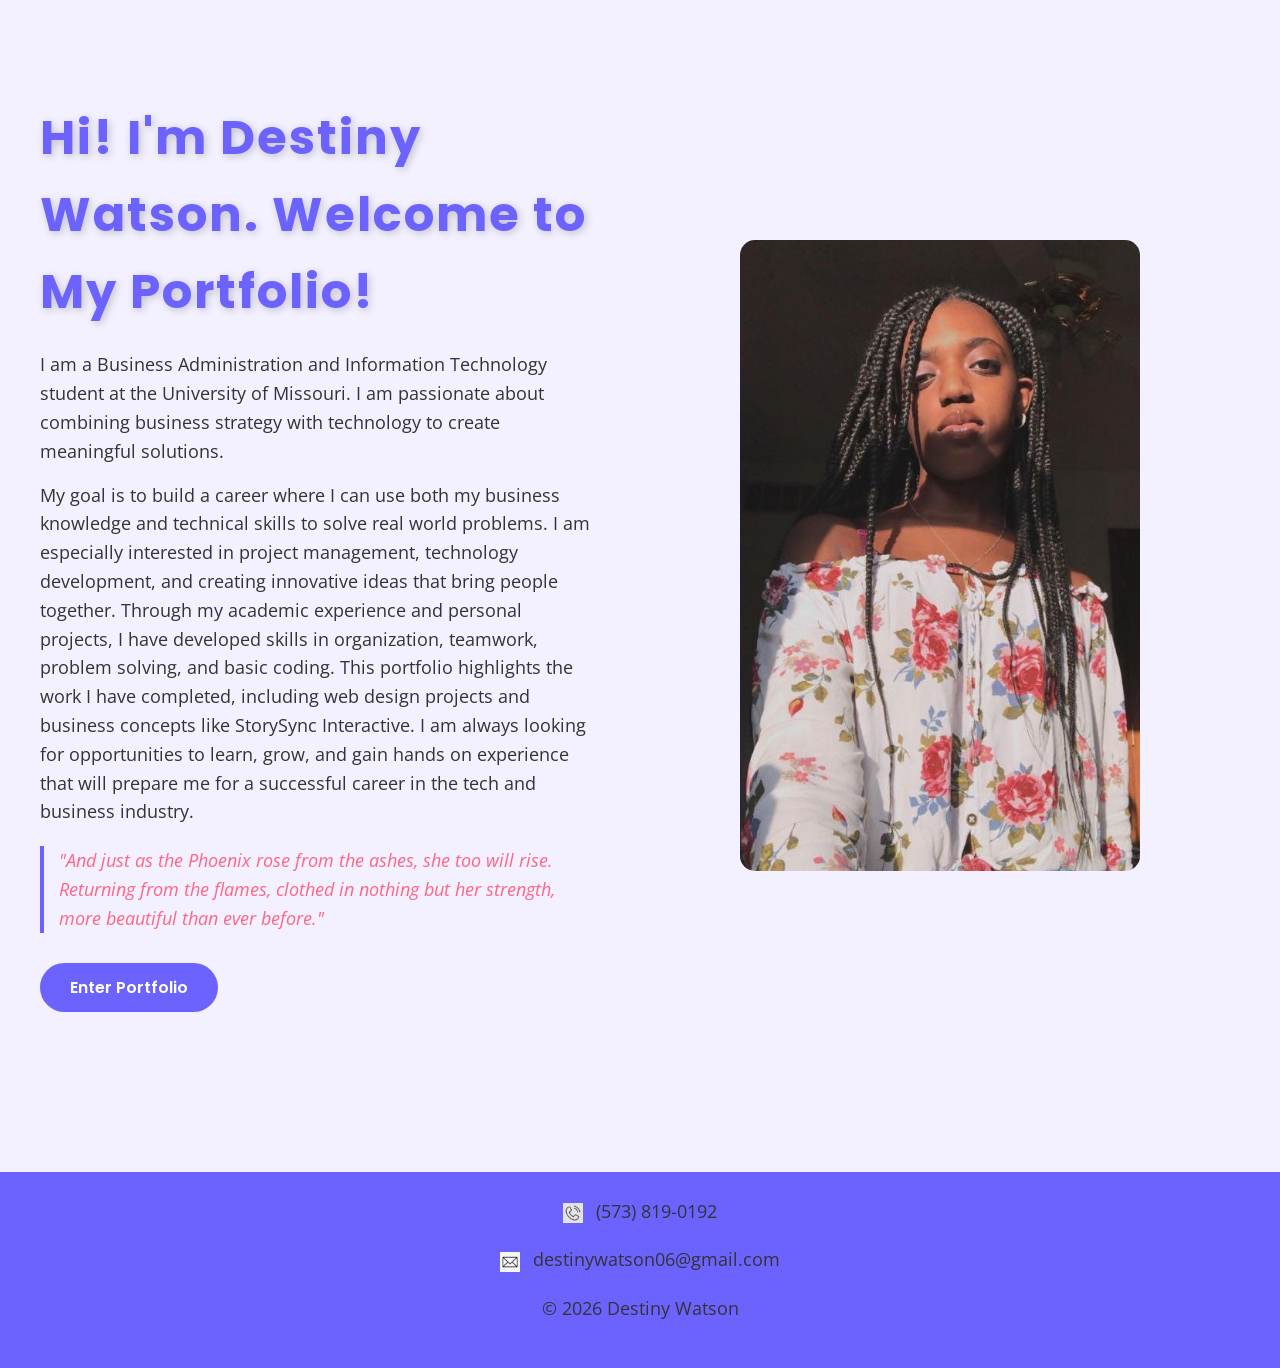
<file: webdevelopment/index.html>
<!DOCTYPE html>
<html lang="en">
<head>
    <meta charset="UTF-8">
    <meta name="viewport" content="width=device-width, initial-scale=1.0">
    <title>Welcome | Destiny Watson</title>
    
    <!-- Custom font used here -->
    <link href="https://fonts.googleapis.com/css2?family=Poppins:wght@600&family=Open+Sans&display=swap" rel="stylesheet">

    <!-- Favicon -->
    <link rel="shortcut icon" type="image/x-icon" href="favicon.ico">

    <link rel="stylesheet" href="styles.css">
    <link rel="stylesheet" href="nav.css">
</head>

<body class="welcome-page">

    <!-- HERO SECTION -->
    <section class="hero">
        <div class="hero-content">

            <!-- Text on the left -->
            <div class="text">
                <h1>Hi! I'm Destiny Watson. Welcome to My Portfolio!</h1>

                <p>
                    I am a Business Administration and Information Technology student at the University of Missouri. I am passionate about combining business strategy with technology to create meaningful solutions.
                </p>

                <!-- Purpose + goals -->
                <p>
                    My goal is to build a career where I can use both my business knowledge and technical skills to solve real world problems. I am especially interested in project management, technology development, and creating innovative ideas that bring people together. Through my academic experience and personal projects, I have developed skills in organization, teamwork, problem solving, and basic coding. This portfolio highlights the work I have completed, including web design projects and business concepts like StorySync Interactive. I am always looking for opportunities to learn, grow, and gain hands on experience that will prepare me for a successful career in the tech and business industry.
                </p>

                <blockquote class="quote">
                    "And just as the Phoenix rose from the ashes, she too will rise. Returning from the flames, clothed in nothing but her strength, more beautiful than ever before."
                </blockquote>

                <button onclick="location.href='about.html'">Enter Portfolio</button>
            </div>

            <!-- Image on the right -->
            <div class="image">
                <img src="destiny.jpg" alt="Destiny Watson portrait">
            </div>

        </div>
    </section>

    <!-- FOOTER -->
    <footer>
        <p>
            <img src="phone.png" class="icon" alt="Phone icon">
            (573) 819-0192
        </p>

        <p>
            <img src="email.png" class="icon" alt="Email icon">
            destinywatson06@gmail.com
        </p>

        <p>
            © 2026 Destiny Watson
        </p>
    </footer>

</body>
</html>
</file>
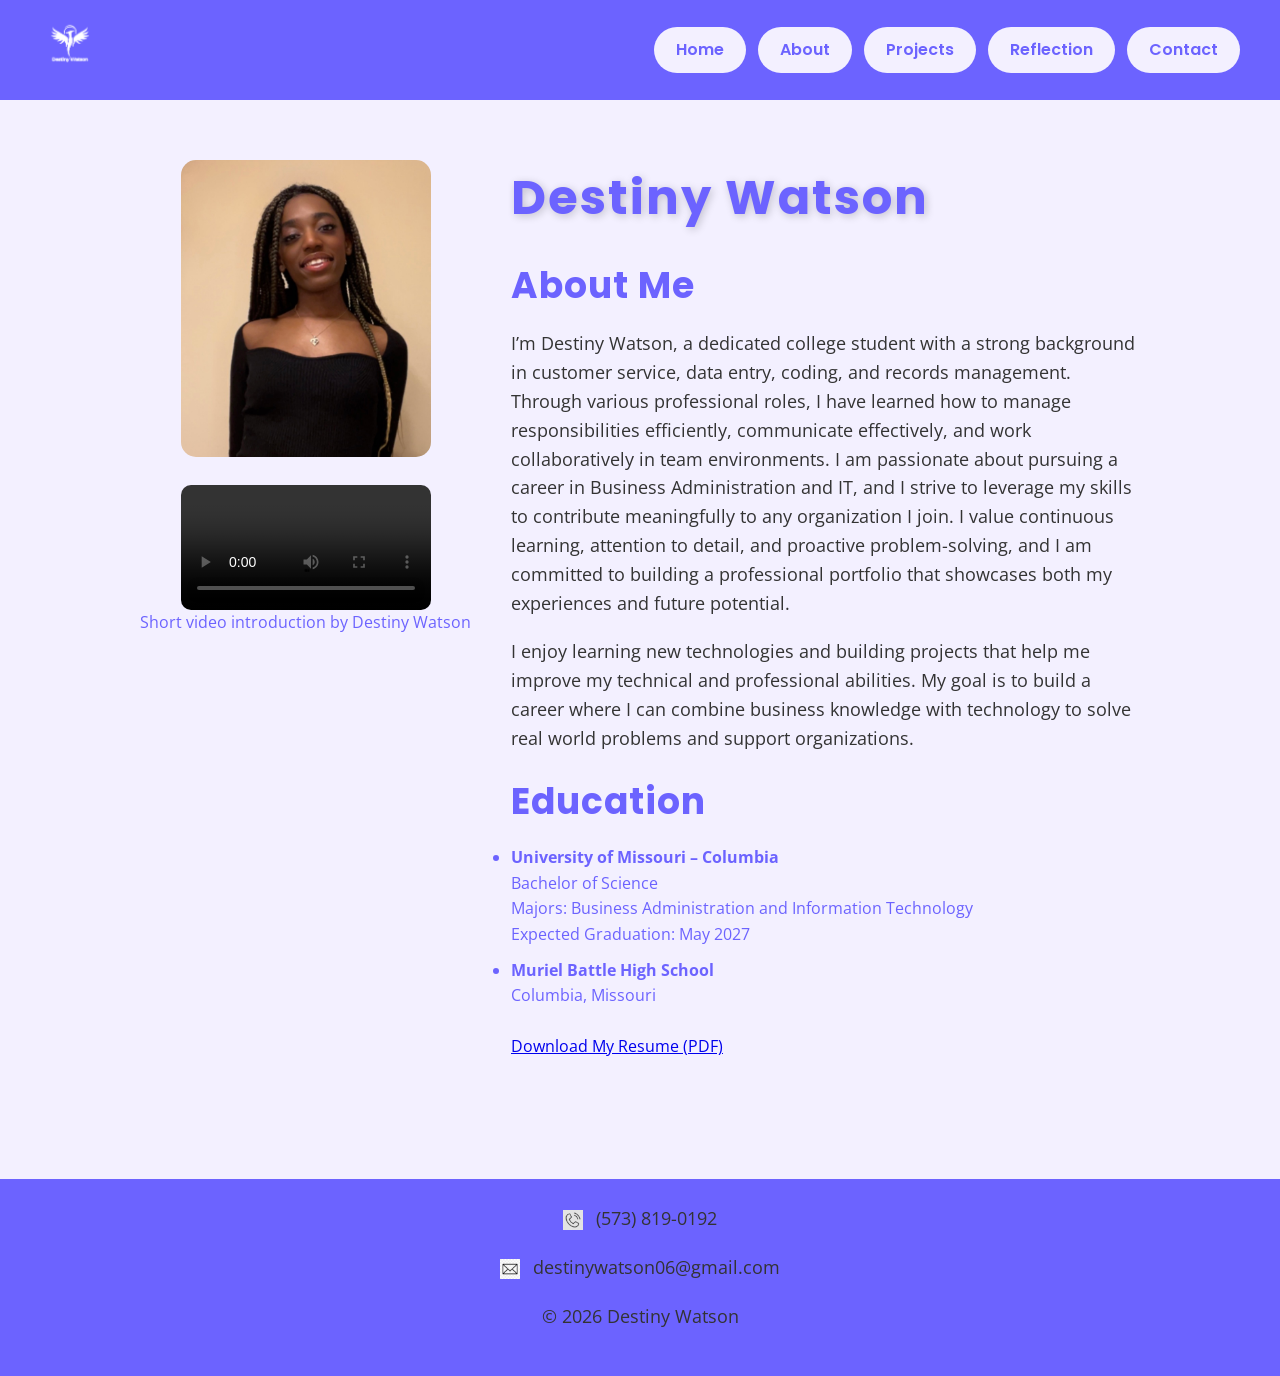
<file: webdevelopment/about.html>
<!DOCTYPE html>
<html lang="en">
<head>
    <title>About | Destiny Watson</title>
    
    <!-- Custom fonts -->
    <link href="https://fonts.googleapis.com/css2?family=Poppins:wght@600&family=Open+Sans&display=swap" rel="stylesheet">

    <link rel="shortcut icon" type="image/x-icon" href="favicon.ico">
    
    <link rel="stylesheet" href="styles.css">
    <link rel="stylesheet" href="nav.css">
</head>

<body>

<header>
    <img src="logo.png" alt="Logo">
    <nav>
        <a href="index.html">Home</a>
        <a href="about.html">About</a>
        <a href="projects.html">Projects</a>
        <a href="reflection.html">Reflection</a>
        <a href="contact.html">Contact</a>
    </nav>
</header>

<section class="section">

<div style="display:flex;align-items:flex-start;gap:40px;max-width:1000px;margin:auto;flex-wrap:wrap;">

    <!-- Headshot + Video Left -->
    <div style="text-align:center;">
        <img src="media/headshot.jpg" alt="Destiny Watson Headshot" style="width:250px;border-radius:15px;">

        <!-- Video -->
        <figure class="video-figure">
            <video controls class="profile-video">
                <source src="media/professional-video.mp4" type="video/mp4">
                Your browser does not support the video tag.
            </video>
            <figcaption>Short video introduction by Destiny Watson</figcaption>
        </figure>
    </div>

    <!-- About Content Right -->
    <div style="flex:1;min-width:300px;text-align:left;">

        <h1>Destiny Watson</h1>
        <h2>About Me</h2>

        <p>
            I’m Destiny Watson, a dedicated college student with a strong background in customer service,
            data entry, coding, and records management. Through various professional roles, I have learned
            how to manage responsibilities efficiently, communicate effectively, and work collaboratively in
            team environments. I am passionate about pursuing a career in Business Administration and IT,
            and I strive to leverage my skills to contribute meaningfully to any organization I join. I value
            continuous learning, attention to detail, and proactive problem-solving, and I am committed to
            building a professional portfolio that showcases both my experiences and future potential.
        </p>

        <p>
            I enjoy learning new technologies and building projects that help me improve my technical and professional abilities. 
            My goal is to build a career where I can combine business knowledge with technology to solve real world problems and support organizations.
        </p>

        <h2>Education</h2>

        <ul>
            <li>
                <strong>University of Missouri – Columbia</strong><br>
                Bachelor of Science<br>
                Majors: Business Administration and Information Technology<br>
                Expected Graduation: May 2027
            </li>

            <li style="margin-top:10px;">
                <strong>Muriel Battle High School</strong><br>
                Columbia, Missouri
            </li>
        </ul>

        <!-- Resume Button -->
        <div style="margin-top:25px;">
            <a href="resume.pdf" target="_blank" class="resume-link">
                Download My Resume (PDF)
            </a>
        </div>

    </div>
</div>

</section>

<!-- Footer -->
<footer>
    <p>
        <img src="phone.png" class="icon" alt="Phone icon">
        (573) 819-0192
    </p>

    <p>
        <img src="email.png" class="icon" alt="Email icon">
        destinywatson06@gmail.com
    </p>
    
    <p>
        © 2026 Destiny Watson
    </p>
</footer>

</body>
</html>
</file>
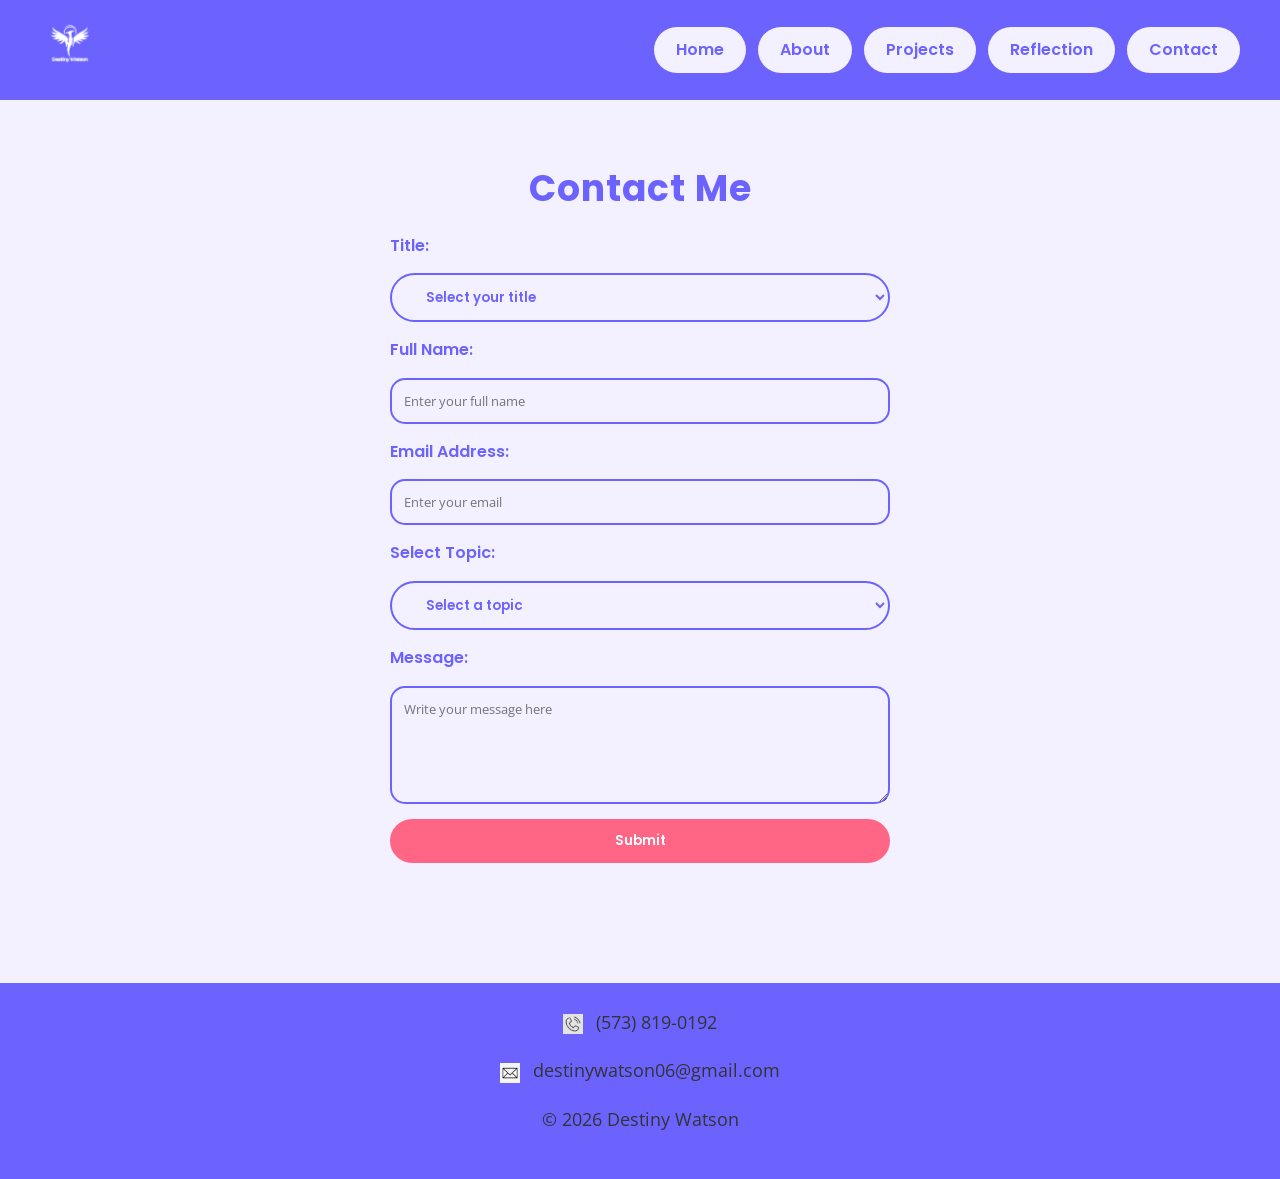
<file: webdevelopment/contact.html>
<!DOCTYPE html>
<html lang="en">
<head>
    <title>Contact | Destiny Watson</title>
    
    <!-- Custom font used here -->
    <link href="https://fonts.googleapis.com/css2?family=Poppins:wght@600&family=Open+Sans&display=swap" rel="stylesheet">

    <link rel="shortcut icon" type="image/x-icon" href="favicon.ico">

    <link rel="stylesheet" href="styles.css">
    <link rel="stylesheet" href="nav.css">
</head>

<body>

<header>
    <img src="logo.png" alt="Logo">

    <nav>
        <a href="index.html">Home</a>
        <a href="about.html">About</a>
        <a href="projects.html">Projects</a>
        <a href="reflection.html">Reflection</a>
        <a href="contact.html">Contact</a>
    </nav>
</header>

<section class="section">
    <h2>Contact Me</h2>

    <form>

        <!-- Title -->
        <label for="title">Title:</label>
        <select id="title" name="title" required>
            <option value="" disabled selected>Select your title</option>
            <option value="mr">Mr.</option>
            <option value="ms1">Miss.</option>
            <option value="ms2">Ms.</option>
            <option value="mrs">Mrs.</option>
            <option value="dr">Dr.</option>
        </select>

        <!-- Full Name -->
        <label for="name">Full Name:</label>
        <input type="text" id="name" name="name" placeholder="Enter your full name" required>

        <!-- Email -->
        <label for="email">Email Address:</label>
        <input type="email" id="email" name="email" placeholder="Enter your email" required>

        <!-- Topic -->
        <label for="topic">Select Topic:</label>
        <select id="topic" name="topic" required>
            <option value="" disabled selected>Select a topic</option>
            <option value="projects">Projects</option>
            <option value="career">Career</option>
            <option value="general">General Question</option>
        </select>

        <!-- Message -->
        <label for="message">Message:</label>
        <textarea id="message" name="message" placeholder="Write your message here" rows="5" required></textarea>

        <!-- Submit -->
        <button type="submit">Submit</button>

    </form>
</section>

<!-- Footer -->
<footer>
    <p>
        <img src="phone.png" class="icon" alt="Phone icon">
        (573) 819-0192
    </p>

    <p>
        <img src="email.png" class="icon" alt="Email icon">
        destinywatson06@gmail.com
    </p>

    <p>
        © 2026 Destiny Watson
    </p>
</footer>

</body>
</html>
</file>
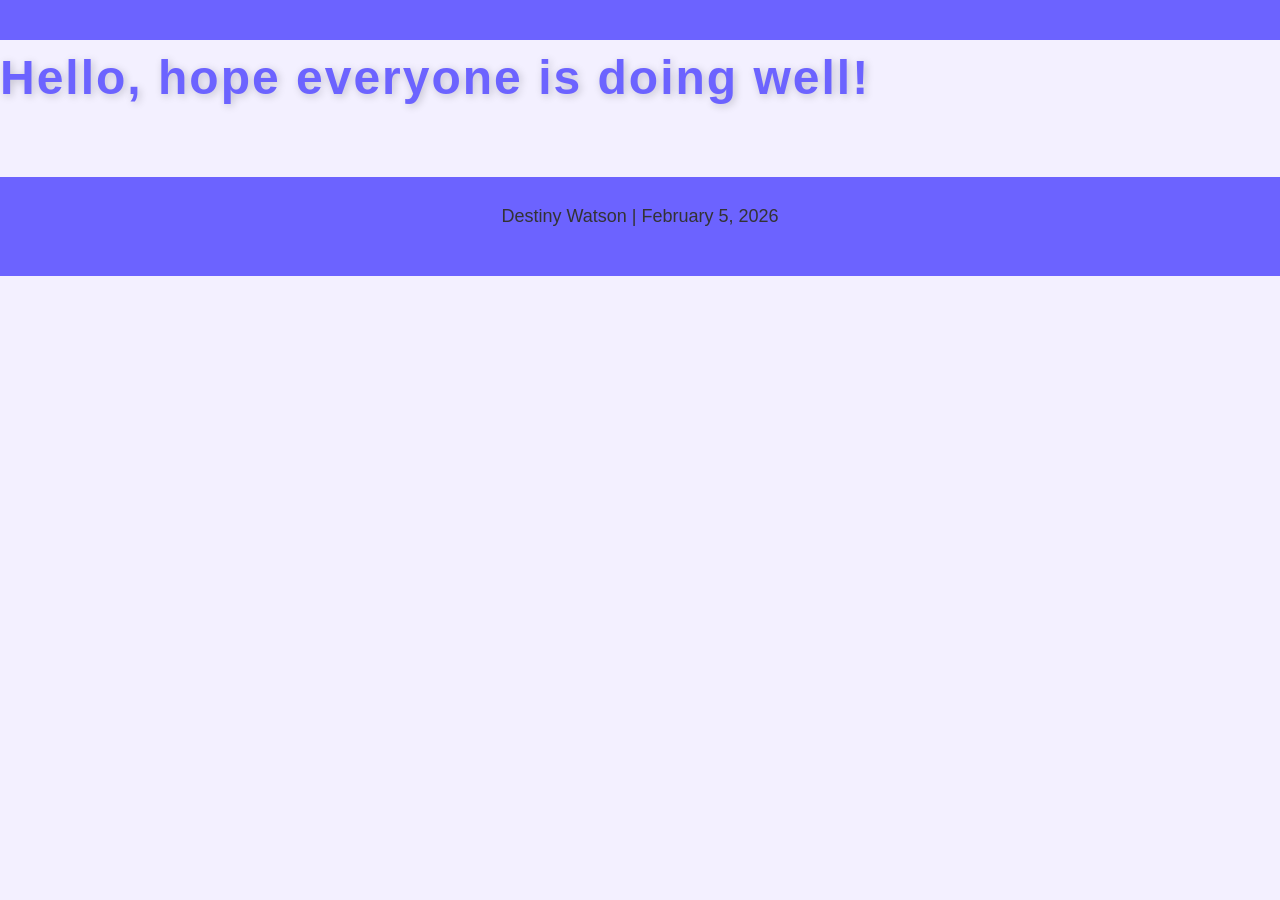
<file: webdevelopment/DestinyWatson.html>
<!DOCTYPE html>
<html lang="en">
<!--
  Name: Destiny Watson
  Date: February 5, 2026
  Course: Web Design Development (IS_LT-4355)
  Description: Reusable HTML boilerplate template.
-->

<head>
  <!-- Page settings and info -->
  <meta charset="utf-8">
  <meta name="viewport" content="width=device-width, initial-scale=1.0">
  <title>My Starter Template</title>
  <link rel="stylesheet" href="styles.css">
</head>

<body>
  <!--  Top area for logo and menu -->
  <header></header>

  <!-- Main content of the page -->
  <main>
    <h1>Hello, hope everyone is doing well!</h1>
  </main>

  <!-- Bottom section for copyright and info -->
  <footer>
    <p>Destiny Watson | February 5, 2026</p>
  </footer>
</body>
</html>
</file>
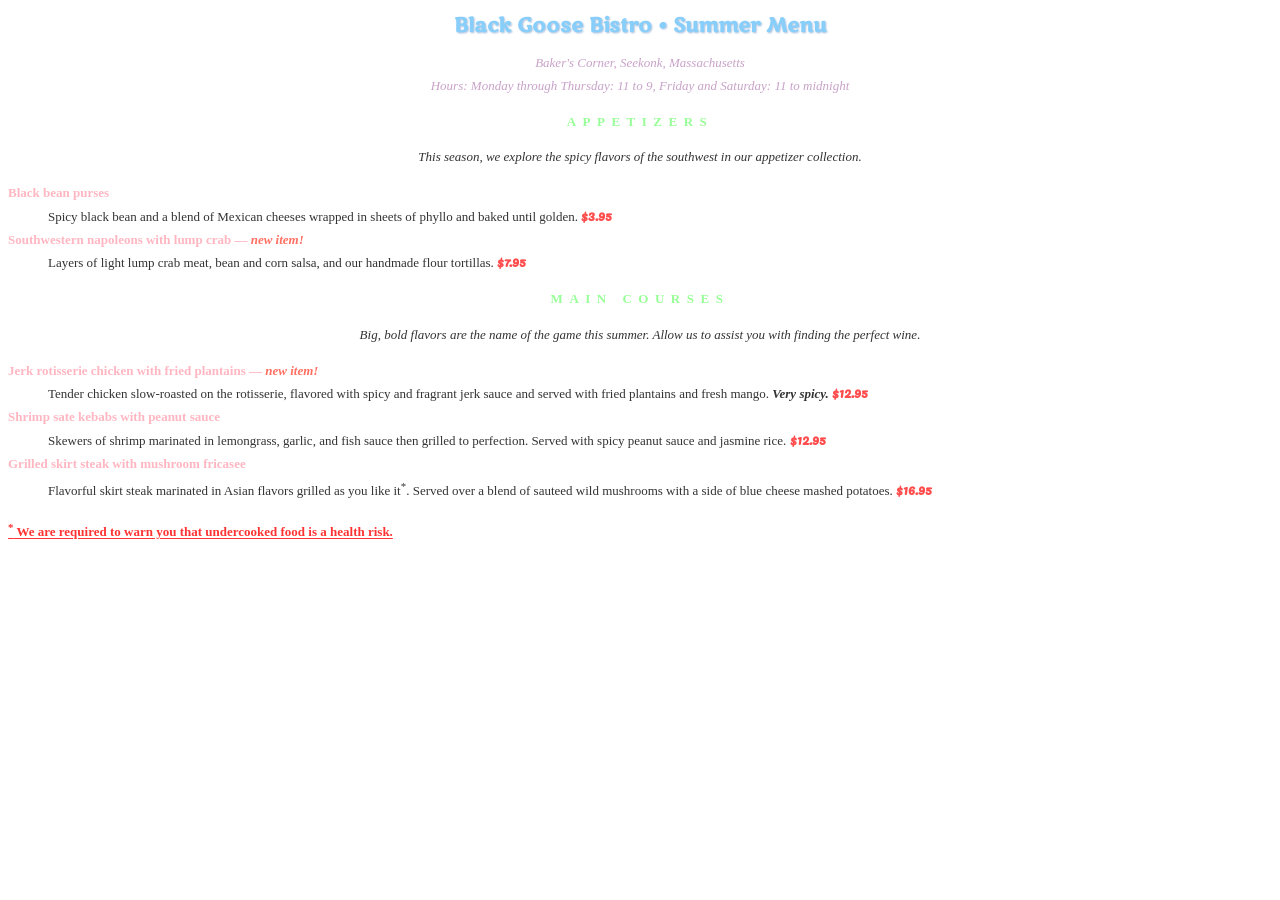
<file: webdevelopment/menu.html>
<!DOCTYPE html>
<html lang="en">

<head>
<meta charset="utf-8">
<title>Black Goose Bistro Summer Menu</title>

<!-- Google Web Fonts -->
<link href="https://fonts.googleapis.com/css?family=Marko+One|Pacifico" rel="stylesheet">

<style>
  /* Body font, size, and line spacing */
  body {
    font-family: Georgia, serif;
    font-size: small;
    line-height: 1.75em;
    color: #333; /* default dark gray text for readability */
    background-color: #fff;
  }

  /* Main heading font, size, color, and drop shadow */
  h1 {
    font: bold 1.5em "Marko One", Georgia, serif;
    color: #87CEFA; /* baby sky blue */
    text-align: center;
    text-shadow: .05em .05em .1em #B0C4DE; /* soft shadow */
  }

  /* Info section paragraph styling */
  #info p {
    font-style: italic;
    color: #C8A2C8; /* light lavender */
    text-align: center;
  }

  /* Center info section */
  #info {
    text-align: center;
  }

  /* Subheading font size, uppercase, letter spacing, color */
  h2 {
    font-size: 1em;
    text-transform: uppercase;
    letter-spacing: .5em;
    color: #98FF98; /* soft mint green */
    text-align: center;
  }

  /* Paragraphs immediately following h2 (descriptions) */
  h2 + p {
    text-align: center;
    font-style: italic;
  }

  /* All menu items bold and peachy pink */
  dt {
    font-weight: bold;
    color: #FFB6C1; /* peachy pink */
  }

  /* Make strong elements italic */
  strong {
    font-style: italic;
  }

  /* Only new items get bright coral color */
  dt strong {
    color: #FF6F61; /* bright coral */
  }

  /* Price styling - strawberry red */
  .price {
    color: #FF4D4D;
    font-family: "Pacifico", cursive;
    font-weight: bold;
  }

  /* Warning text styling - candy red, bold, underlined */
  .warning {
    color: #FF3333;
    font-weight: bold;
    text-decoration: underline;
  }
</style>
</head>

<body>

<div id="info">
  <h1>Black Goose Bistro &bull; Summer Menu</h1>

  <p>
    Baker's Corner, Seekonk, Massachusetts<br>
    <span class="label">Hours: Monday through Thursday:</span> 11 to 9,
    <span class="label">Friday and Saturday:</span> 11 to midnight
  </p>
</div>

<div id="appetizers">
  <h2>Appetizers</h2>
  <p>This season, we explore the spicy flavors of the southwest in our appetizer collection.</p>

  <dl>
    <dt>Black bean purses</dt>
    <dd>
      Spicy black bean and a blend of Mexican cheeses wrapped in sheets of phyllo and baked until golden.
      <span class="price">$3.95</span>
    </dd>

    <dt class="newitem">
      Southwestern napoleons with lump crab &mdash; <strong>new item!</strong>
    </dt>
    <dd>
      Layers of light lump crab meat, bean and corn salsa, and our handmade flour tortillas.
      <span class="price">$7.95</span>
    </dd>
  </dl>
</div>

<div id="entrees">
  <h2>Main Courses</h2>
  <p>
    Big, bold flavors are the name of the game this summer.
    Allow us to assist you with finding the perfect wine.
  </p>

  <dl>
    <dt class="newitem">
      Jerk rotisserie chicken with fried plantains &mdash; <strong>new item!</strong>
    </dt>
    <dd>
      Tender chicken slow-roasted on the rotisserie, flavored with spicy and fragrant jerk sauce
      and served with fried plantains and fresh mango.
      <strong>Very spicy.</strong>
      <span class="price">$12.95</span>
    </dd>

    <dt>Shrimp sate kebabs with peanut sauce</dt>
    <dd>
      Skewers of shrimp marinated in lemongrass, garlic, and fish sauce then grilled to perfection.
      Served with spicy peanut sauce and jasmine rice.
      <span class="price">$12.95</span>
    </dd>

    <dt>Grilled skirt steak with mushroom fricasee</dt>
    <dd>
      Flavorful skirt steak marinated in Asian flavors grilled as you like it<sup>*</sup>.
      Served over a blend of sauteed wild mushrooms with a side of blue cheese mashed potatoes.
      <span class="price">$16.95</span>
    </dd>
  </dl>
</div>

<p class="warning">
  <sup>*</sup> We are required to warn you that undercooked food is a health risk.
</p>

</body>
</html>
</file>
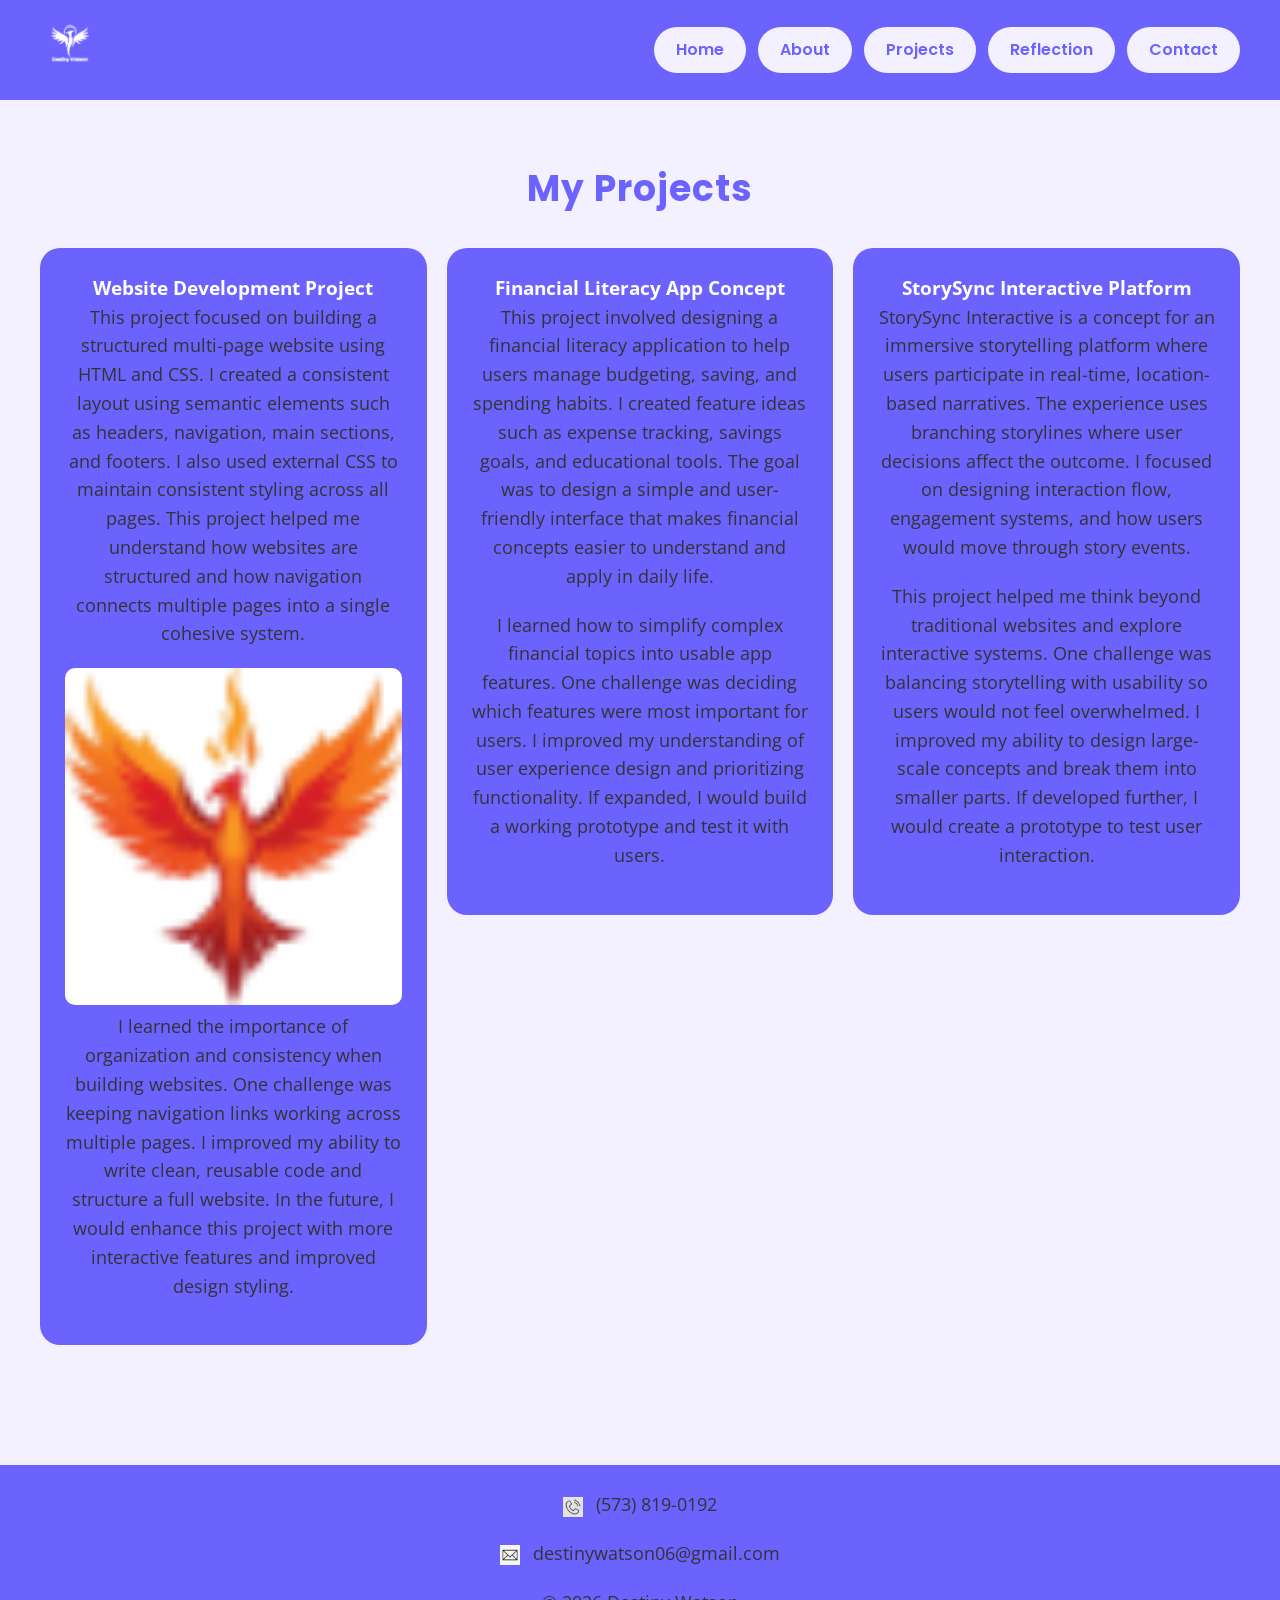
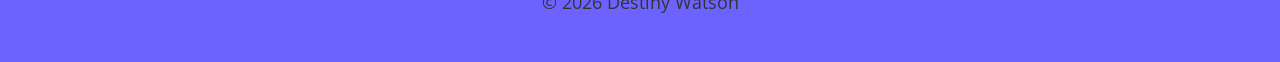
<file: webdevelopment/projects.html>
<!DOCTYPE html>
<html lang="en">
<head>
    <title>Projects | Destiny Watson</title>
    
    <!-- Custom font used here -->
    <link href="https://fonts.googleapis.com/css2?family=Poppins:wght@600&family=Open+Sans&display=swap" rel="stylesheet">

    <link rel="shortcut icon" type="image/x-icon" href="favicon.ico">

    <link rel="stylesheet" href="styles.css">
    <link rel="stylesheet" href="nav.css">
</head>

<body>

<header>
    <img src="logo.png" alt="Logo">

    <nav>
        <a href="index.html">Home</a>
        <a href="about.html">About</a>
        <a href="projects.html">Projects</a>
        <a href="reflection.html">Reflection</a>
        <a href="contact.html">Contact</a>
    </nav>
</header>

<section class="section">
    <h2>My Projects</h2>

    <div class="projects-grid">

        <!-- Project 1 -->
        <a href="#" class="project-link">
            <div class="project-card">
                <h3>Website Development Project</h3>

                <p>
                    This project focused on building a structured multi-page website using HTML and CSS. I created a consistent layout using semantic elements such as headers, navigation, main sections, and footers. I also used external CSS to maintain consistent styling across all pages. This project helped me understand how websites are structured and how navigation connects multiple pages into a single cohesive system.
                </p>

                <img src="favicon.ico" alt="Website Development Artifact" style="width:100%;border-radius:10px;">

                <p>
                    I learned the importance of organization and consistency when building websites. One challenge was keeping navigation links working across multiple pages. I improved my ability to write clean, reusable code and structure a full website. In the future, I would enhance this project with more interactive features and improved design styling.
                </p>
            </div>
        </a>

        <!-- Project 2 -->
        <a href="#" class="project-link">
            <div class="project-card">
                <h3>Financial Literacy App Concept</h3>

                <p>
                    This project involved designing a financial literacy application to help users manage budgeting, saving, and spending habits. I created feature ideas such as expense tracking, savings goals, and educational tools. The goal was to design a simple and user-friendly interface that makes financial concepts easier to understand and apply in daily life.
                </p>

                <p>
                    I learned how to simplify complex financial topics into usable app features. One challenge was deciding which features were most important for users. I improved my understanding of user experience design and prioritizing functionality. If expanded, I would build a working prototype and test it with users.
                </p>
            </div>
        </a>

        <!-- Project 3 -->
        <a href="#" class="project-link">
            <div class="project-card">
                <h3>StorySync Interactive Platform</h3>

                <p>
                    StorySync Interactive is a concept for an immersive storytelling platform where users participate in real-time, location-based narratives. The experience uses branching storylines where user decisions affect the outcome. I focused on designing interaction flow, engagement systems, and how users would move through story events.
                </p>

               
                <p>
                    This project helped me think beyond traditional websites and explore interactive systems. One challenge was balancing storytelling with usability so users would not feel overwhelmed. I improved my ability to design large-scale concepts and break them into smaller parts. If developed further, I would create a prototype to test user interaction.
                </p>
            </div>
        </a>

    </div>
</section>

<!-- Footer -->
<footer>
    <p>
        <img src="phone.png" class="icon" alt="Phone icon">
        (573) 819-0192
    </p>

    <p>
        <img src="email.png" class="icon" alt="Email icon">
        destinywatson06@gmail.com
    </p>

    <p>
        © 2026 Destiny Watson
    </p>
</footer>

</body>
</html>
</file>
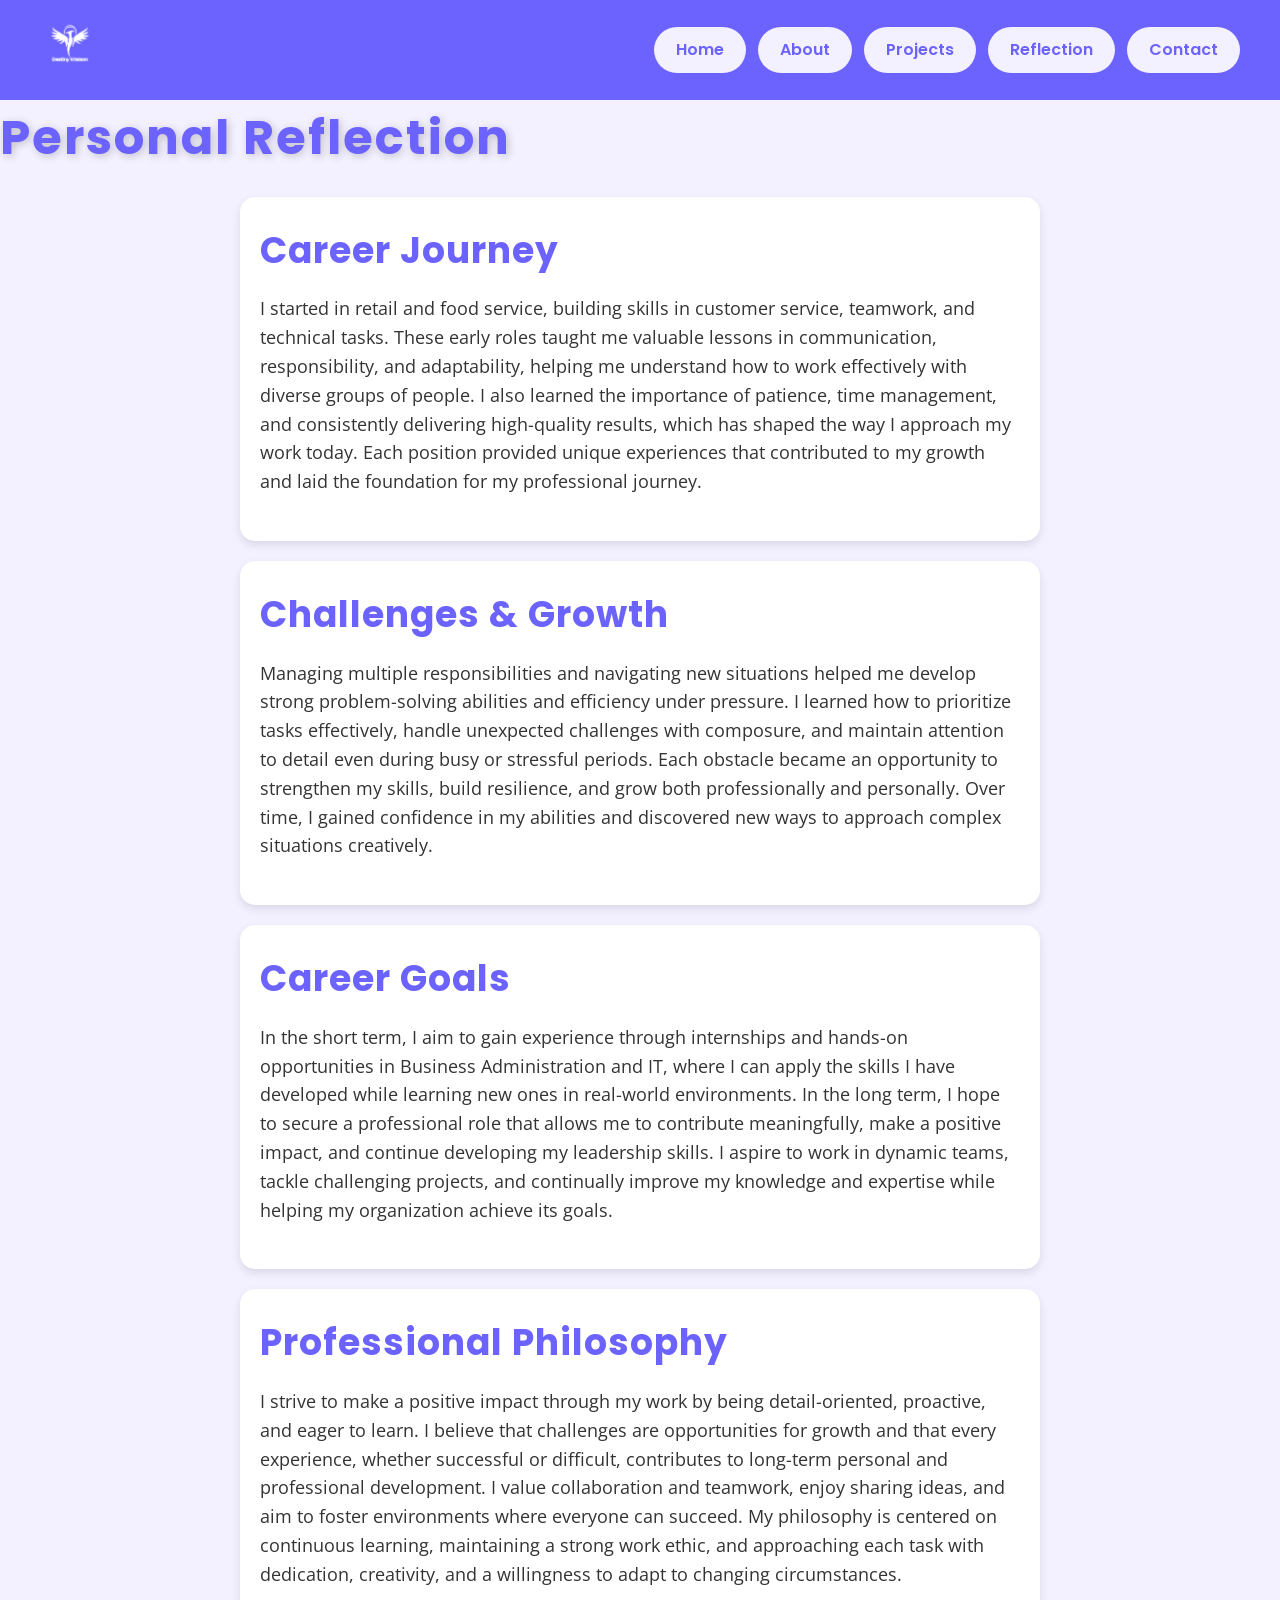
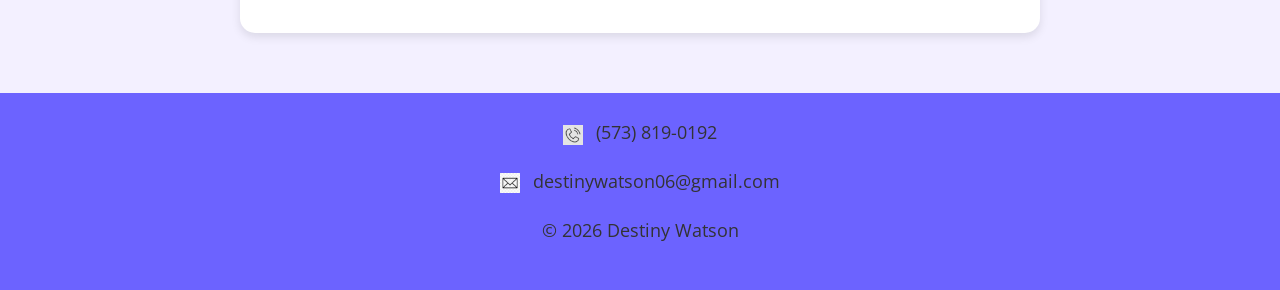
<file: webdevelopment/reflection.html>
<!DOCTYPE html>
<html lang="en">

<!--
Name: Destiny Watson
File: reflection.html
Date: March 2026
Course: Web Design Development
-->

<head>
    <meta charset="UTF-8">
    <title>Reflection | Destiny Watson</title>
    
    <!-- Custom font used here -->
    <link href="https://fonts.googleapis.com/css2?family=Poppins:wght@600&family=Open+Sans&display=swap" rel="stylesheet">

    <link rel="shortcut icon" type="image/x-icon" href="favicon.ico">

    <link rel="stylesheet" href="styles.css">
    <link rel="stylesheet" href="nav.css">
</head>

<body>

<header>
    <img src="logo.png" alt="Site Logo">

    <nav>
        <a href="index.html">Home</a>
        <a href="about.html">About</a>
        <a href="projects.html">Projects</a>
        <a href="reflection.html">Reflection</a>
        <a href="contact.html">Contact</a>
    </nav>
</header>

<main>
<section class="reflection-box">

    <h1>Personal Reflection</h1>

    <!-- Career Journey -->
    <div class="reflection-section">
        <h2>Career Journey</h2>
        <p>
            I started in retail and food service, building skills in customer service, teamwork, and technical tasks. These early roles taught me valuable lessons in communication, responsibility, and adaptability, helping me understand how to work effectively with diverse groups of people. I also learned the importance of patience, time management, and consistently delivering high-quality results, which has shaped the way I approach my work today. Each position provided unique experiences that contributed to my growth and laid the foundation for my professional journey.
        </p>
    </div>

    <!-- Challenges & Growth -->
    <div class="reflection-section">
        <h2>Challenges & Growth</h2>
        <p>
            Managing multiple responsibilities and navigating new situations helped me develop strong problem-solving abilities and efficiency under pressure. I learned how to prioritize tasks effectively, handle unexpected challenges with composure, and maintain attention to detail even during busy or stressful periods. Each obstacle became an opportunity to strengthen my skills, build resilience, and grow both professionally and personally. Over time, I gained confidence in my abilities and discovered new ways to approach complex situations creatively.
        </p>
    </div>

    <!-- Career Goals -->
    <div class="reflection-section">
        <h2>Career Goals</h2>
        <p>
            In the short term, I aim to gain experience through internships and hands-on opportunities in Business Administration and IT, where I can apply the skills I have developed while learning new ones in real-world environments. In the long term, I hope to secure a professional role that allows me to contribute meaningfully, make a positive impact, and continue developing my leadership skills. I aspire to work in dynamic teams, tackle challenging projects, and continually improve my knowledge and expertise while helping my organization achieve its goals.
        </p>
    </div>

    <!-- Professional Philosophy -->
    <div class="reflection-section">
        <h2>Professional Philosophy</h2>
        <p>
            I strive to make a positive impact through my work by being detail-oriented, proactive, and eager to learn. I believe that challenges are opportunities for growth and that every experience, whether successful or difficult, contributes to long-term personal and professional development. I value collaboration and teamwork, enjoy sharing ideas, and aim to foster environments where everyone can succeed. My philosophy is centered on continuous learning, maintaining a strong work ethic, and approaching each task with dedication, creativity, and a willingness to adapt to changing circumstances.
        </p>
    </div>

</section>
</main>

<!-- Footer -->
<footer>
    <p>
        <img src="phone.png" class="icon" alt="Phone icon">
        (573) 819-0192
    </p>

    <p>
        <img src="email.png" class="icon" alt="Email icon">
        destinywatson06@gmail.com
    </p>

    <p>
        © 2026 Destiny Watson
    </p>
</footer>

</body>
</html>
</file>
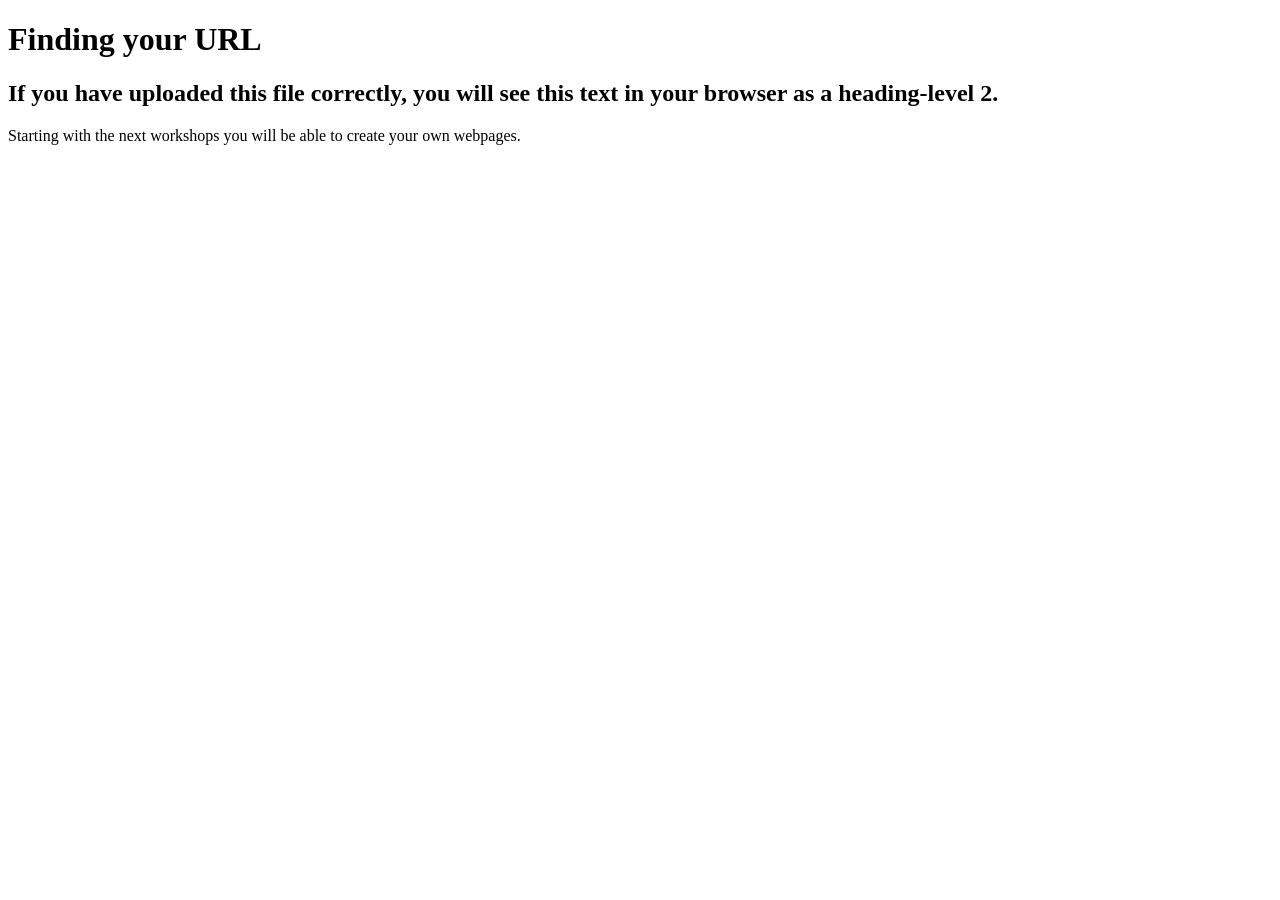
<file: webdevelopment/test.html>
<!DOCTYPE html>
<html>
    
    <head>
        <meta charset="utf-8">
       <title>Finding Your URL</title>
        <meta name="description" content="Finding your URL in GitHub">
    </head>
    <body>
        
        <h1>Finding your URL</h1>
        <h2>If you have uploaded this file correctly, you will see this text in your browser as a heading-level 2.</h2>
        
        <p>
            Starting with the next workshops you will be able to create your own webpages.
        </p>
        
    
    </body>
</html>
</file>
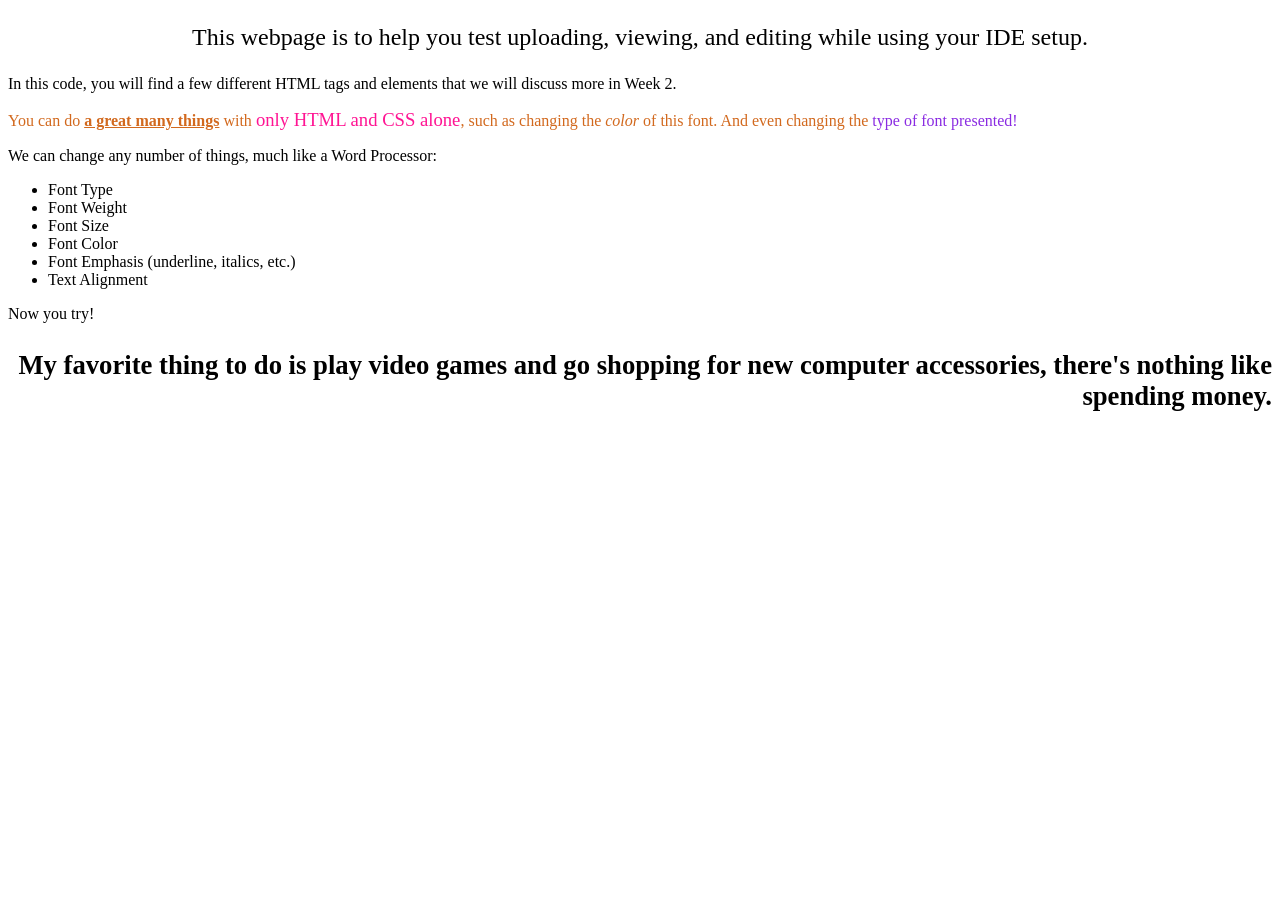
<file: webdevelopment/webpageTest.html>
<!DOCTYPE html>
<html lang="en-US">
<head>
    <title>testing your website</title>
    <meta charset="utf-8">
</head>
<body>
<p style="text-align: center; font-size: 18pt;">This webpage is to help you test uploading, viewing, and editing while using your IDE setup.</p>
    
<p>In this code, you will find a few different HTML tags and elements that we will discuss more in Week 2.</p>
    <p style="color:chocolate;">You can do <span style="font-weight: 600; text-decoration: underline;"> a great many things</span> with <span style="font-size: 14pt; color: deeppink;">only HTML and CSS alone</span>, such as changing the <em>color</em> of this font. And even changing the <span style="font-family: cursive; color:blueviolet;"> type of font presented!</span></p>
    <p>We can change any number of things, much like a Word Processor:</p>
    <ul>
    <li>Font Type</li>
        <li>Font Weight</li>
        <li>Font Size</li>
        <li>Font Color</li>
        <li>Font Emphasis (underline, italics, etc.)</li>
        <li>Text Alignment</li>
    </ul>
    <p> Now you try! </p>
    <p style="text-align: right; font-weight: bold; font-size: 20pt;"> My favorite thing to do is play video games and go shopping for new computer accessories, there's nothing like spending money.</p>
    
</body>
</html>
</file>
<file: webdevelopment/styles.css>
:root {
    --primary: #6C63FF;
    --secondary: #F3F0FF;
    --accent: #FF6584;
}

/* ---------------- RESET ---------------- */
* {
    margin: 0;
    padding: 0;
    box-sizing: border-box;
}

/* ---------------- BODY ---------------- */
body {
    font-family: 'Open Sans', sans-serif;
    background-color: var(--secondary);
    color: var(--primary);
    line-height: 1.6;
}

/* ---------------- HEADINGS & PARAGRAPHS ---------------- */
h1 {
    font-family: 'Poppins', sans-serif;
    font-size: 48px;
    color: var(--primary);
    margin-bottom: 20px;
    letter-spacing: 2px;
    text-shadow: 2px 2px 8px rgba(0,0,0,0.2);
}

h2 {
    font-family: 'Poppins', sans-serif;
    font-size: 36px;
    color: var(--primary);
    margin-bottom: 15px;
    letter-spacing: 1px;
}

p {
    font-size: 18px;
    color: #333333;
    margin-bottom: 20px;
}

/* ---------------- HEADER ---------------- */
header {
    background-color: var(--primary);
    padding: 20px 40px;
    display: flex;
    justify-content: space-between;
    align-items: center;
    flex-wrap: wrap;
}

header img {
    height: 60px;
}

/* ---------------- NAVIGATION ---------------- */
nav {
    display: flex;
    flex-wrap: wrap;
    gap: 12px;
}

nav a {
    text-decoration: none;
    font-family: 'Poppins', sans-serif;
    font-weight: 600;
    color: var(--primary);
    background-color: var(--secondary);
    padding: 10px 22px;
    border-radius: 50px;
    transition: 0.3s ease;
}

nav a:hover {
    background-color: var(--accent);
    color: white;
}

/* ---------------- HERO ---------------- */
.hero {
    display: flex;
    justify-content: center;
    align-items: center;
    padding: 100px 20px;
    background-color: var(--secondary);
}

.hero-content {
    display: flex;
    align-items: center;
    justify-content: space-between;
    gap: 50px;
    max-width: 1200px;
    width: 100%;
}

.hero-content .text {
    flex: 1 1 400px;
    max-width: 550px;
    text-align: left;
}

.hero-content .text h1 {
    font-size: 48px;
    margin-bottom: 20px;
}

.hero-content .text p {
    font-size: 18px;
    margin-bottom: 15px;
}

.hero-content .text .quote {
    font-size: 18px;
    font-style: italic;
    color: var(--accent);
    margin: 20px 0 30px 0;
    line-height: 1.6;
    border-left: 4px solid var(--primary);
    padding-left: 15px;
}

.hero-content .text button {
    padding: 12px 30px;
    font-size: 16px;
    background-color: var(--primary);
    color: #fff;
    border: none;
    border-radius: 50px;
    cursor: pointer;
    transition: 0.3s ease;
}

.hero-content .text button:hover {
    background-color: var(--accent);
}

.hero-content .image {
    flex: 1 1 400px;
    display: flex;
    justify-content: center;
}

/* ---------------- IMAGE FADE IN ANIMATION ---------------- */
@keyframes fadeIn {
    from {
        opacity: 0;
        transform: translateY(20px);
    }
    to {
        opacity: 1;
        transform: translateY(0);
    }
}

/* applies to ALL images */
img {
    animation: fadeIn 1s ease-in-out both;
    transition: transform 0.4s ease, box-shadow 0.4s ease;
}

/* optional hover effect */
img:hover {
    transform: scale(1.05);
}

/* hero image sizing */
.hero-content .image img {
    width: 100%;
    max-width: 400px;
    border-radius: 15px;
}

/* ---------------- SECTIONS ---------------- */
.section {
    padding: 60px 40px;
    text-align: center;
}

/* Reflection */
.reflection-section {
    background-color: #ffffff;
    border-radius: 15px;
    padding: 25px 20px;
    margin: 20px auto;
    max-width: 800px;
    box-shadow: 0 4px 10px rgba(0,0,0,0.1);
    text-align: left;
}

/* ---------------- BUTTONS ---------------- */
button {
    background-color: var(--accent);
    color: white;
    border: none;
    padding: 12px 30px;
    font-family: 'Poppins', sans-serif;
    font-weight: 600;
    border-radius: 50px;
    cursor: pointer;
    transition: 0.3s ease;
}

button:hover {
    background-color: var(--primary);
}

/* ---------------- PROJECT GRID ---------------- */
.projects-grid {
    display: grid;
    grid-template-columns: repeat(3, 1fr);
    gap: 20px;
    margin-top: 30px;
}

.project-card {
    background-color: var(--primary);
    color: white;
    padding: 25px;
    border-radius: 20px;
    transition: 0.3s ease;
}

.project-card:hover {
    transform: translateY(-5px);
}

.project-link {
    text-decoration: none;
    color: inherit;
}

/* ---------------- CONTACT FORM ---------------- */
form {
    max-width: 500px;
    margin: 0 auto;
    display: flex;
    flex-direction: column;
    gap: 15px;
}

label {
    font-family: 'Poppins', sans-serif;
    font-weight: 600;
    color: var(--primary);
    text-align: left;
}

input, textarea {
    padding: 12px;
    border-radius: 15px;
    border: 2px solid var(--primary);
    font-family: 'Open Sans', sans-serif;
    background-color: var(--secondary);
}

/* ---------------- SELECT ---------------- */
select {
    padding: 12px 30px;
    border-radius: 50px;
    border: 2px solid var(--primary);
    font-family: 'Poppins', sans-serif;
    font-weight: 600;
    background-color: var(--secondary);
    color: var(--primary);
    cursor: pointer;
    transition: 0.3s ease;
}

select:hover {
    background-color: var(--accent);
    color: white;
}

select:focus {
    outline: none;
    border-color: var(--accent);
    box-shadow: 0 0 5px rgba(108,99,255,0.5);
}

/* ---------------- ABOUT PAGE VIDEO ---------------- */
.profile-video {
    width: 250px !important;
    height: auto;
    display: block;
    margin: 0 auto;
    border-radius: 10px;
}

.video-figure {
    margin-top: 20px;
    text-align: center;
}

/* ---------------- FOOTER ICON ANIMATION ---------------- */
.icon {
    width: 20px;
    vertical-align: middle;
    margin-right: 8px;
    transition: transform 0.3s ease, filter 0.3s ease;
}

.icon:hover {
    transform: scale(1.3);
    filter: drop-shadow(0 0 8px var(--accent));
}

.icon {
    animation: none !important;
}

/* ---------------- FOOTER ---------------- */
footer {
    background-color: var(--primary);
    color: white;
    text-align: center;
    padding: 25px;
    margin-top: 60px;
    font-size: 14px;
}

/* ---------------- RESPONSIVE ---------------- */
@media (max-width: 992px) {
    .projects-grid {
        grid-template-columns: repeat(2, 1fr);
    }
}

@media (max-width: 768px) {
    header {
        flex-direction: column;
        gap: 15px;
    }

    nav {
        justify-content: center;
    }

    .projects-grid {
        grid-template-columns: 1fr;
    }

    h2 {
        font-size: 24px;
    }

    .section {
        padding: 40px 20px;
    }

    .hero-content {
        flex-direction: column;
        text-align: center;
    }

    .hero-content .text {
        max-width: 100%;
    }

    .hero-content .image img {
        max-width: 300px;
        margin: 0 auto;
    }
}

/* ---------------- PROJECT PAGE ---------------- */
.projects-container {
    display: grid;
    grid-template-columns: repeat(2, 1fr);
    gap: 30px;
    padding: 40px;
}

.project-item {
    display: flex;
    gap: 20px;
    background-color: white;
    padding: 20px;
    border-radius: 15px;
    box-shadow: 0 4px 10px rgba(0,0,0,0.1);
}

.project-item img,
.project-item iframe {
    width: 200px;
    border-radius: 10px;
}

.project-item .text {
    flex: 1;
}

@media (max-width: 768px) {
    .projects-container {
        grid-template-columns: 1fr;
    }

    .project-item {
        flex-direction: column;
        text-align: center;
    }

    .project-item img,
    .project-item iframe {
        width: 100%;
    }
}

/* ---------------- PRINT STYLES ---------------- */
@media print {

    /* PAGE SETUP */
    body {
        margin: 1in !important;
        font-family: serif !important;
        color: black !important;
        background: white !important;
        font-size: 12pt;
        line-height: 1.4;
    }

    /* HIDE EVERYTHING FIRST */
    header,
    nav,
    button,
    select,
    img,
    picture,
    svg,
    video,
    iframe,
    .icon {
        display: none !important;
    }

    /* STRONG IMAGE REMOVAL (CATCH ALL REMAINING CASES) */
    img,
    picture,
    svg,
    video,
    iframe,
    .icon {
        display: none !important;
        visibility: hidden !important;
        max-width: 0 !important;
        max-height: 0 !important;
    }

    /* ---------------- SHOW ONLY CONTENT AREAS ---------------- */
    .hero,
    .section,
    .reflection-section,
    main,
    footer {
        display: block !important;
    }
    /* SHOW ONLY REQUIRED ELEMENTS */
    h1,
    h2,
    p,
    ul,
    ol,
    footer {
        display: block !important;
        color: black !important;
    }

    /* NAME */
    h1 {
        font-size: 20pt;
        margin-bottom: 10px;
    }

     /* ---------------- HEADINGS ---------------- */
    h2 {
        font-size: 14pt;
        margin-bottom: 8px;
    }
    /* DESCRIPTION */
    p {
        font-size: 12pt;
        margin-bottom: 10px;
    }

    /* EDUCATION LIST */
    ul, ol {
        font-size: 12pt;
        margin-bottom: 10px;
        padding-left: 20px;
    }

    /* FOOTER CONTACT INFO */
    footer {
        font-size: 12pt;
        margin-top: 20px;
        text-align: left;
        color: black !important;
    }

    /* REMOVE ALL COLOR STYLING */
    * {
        background: transparent !important;
        box-shadow: none !important;
    }

    a {
        color: black !important;
        text-decoration: none !important;
    }

    /* TIGHT SPACING TO FIT ONE PAGE */
    h1, h2, p, ul, ol, footer {
        margin-top: 0;
        margin-bottom: 10px;
    }

    /* PREVENT PAGE BREAK ISSUES */
    h1, h2, p, ul, ol, footer {
        page-break-inside: avoid !important;
        page-break-after: avoid !important;
    }
}
</file>
<file: webdevelopment/nav.css>
/* ---------------- HEADER ---------------- */

header {
    display: flex;
    justify-content: space-between;
    align-items: center;
    flex-wrap: wrap;
    padding: 20px 40px;
    background-color: var(--primary);
}

header img {
    height: 60px;
}

/* ---------------- NAVIGATION ---------------- */

nav {
    display: flex;
    flex-wrap: wrap;
    gap: 12px;
}

/* nav links */
nav a {
    text-decoration: none;
    font-family: 'Poppins', sans-serif;
    font-weight: 600;
    color: var(--primary);
    background-color: var(--secondary);
    padding: 10px 22px;
    border-radius: 50px;
    transition: 0.3s ease;
    display: inline-block;
}

/* hover effect */
nav a:hover {
    background-color: var(--accent);
    color: white;
    transform: scale(1.05);
}

/* ---------------- MOBILE NAV ---------------- */

@media (max-width: 768px) {
    nav {
        justify-content: center;
    }
}
</file>
